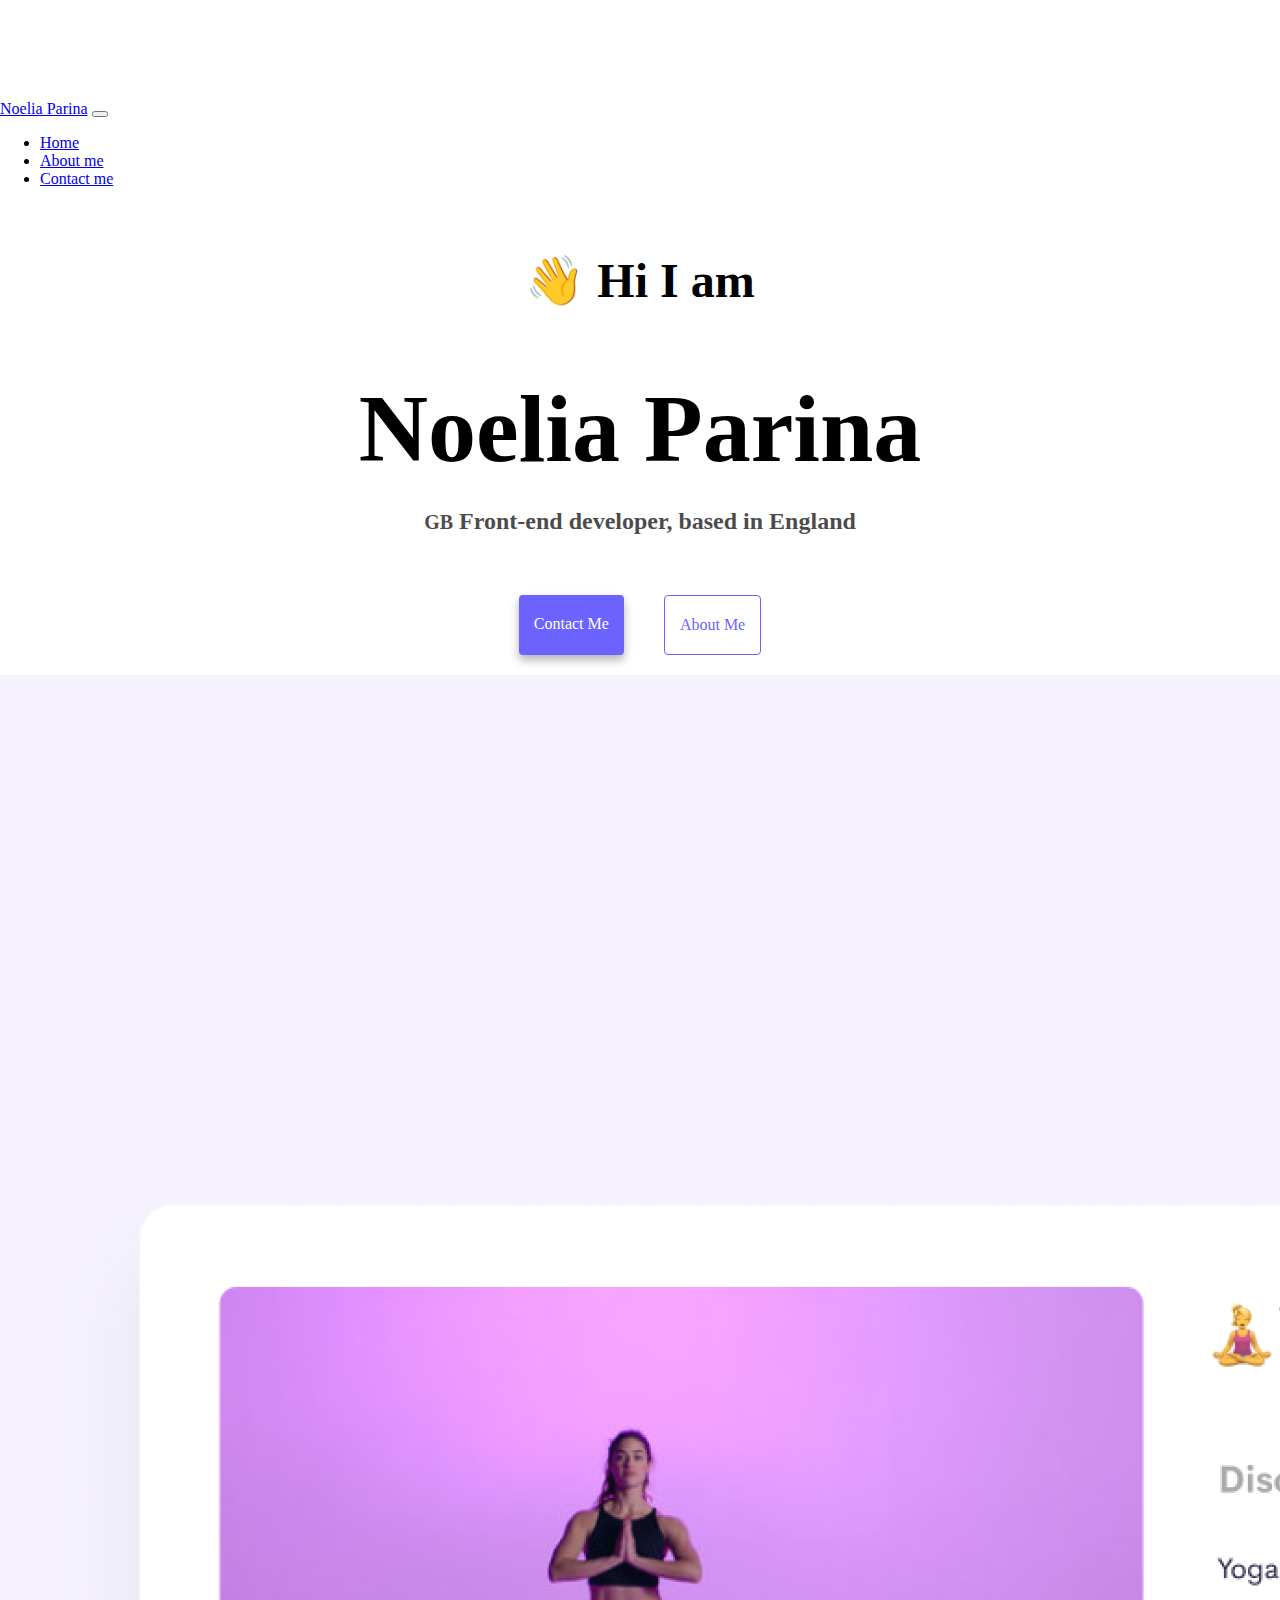
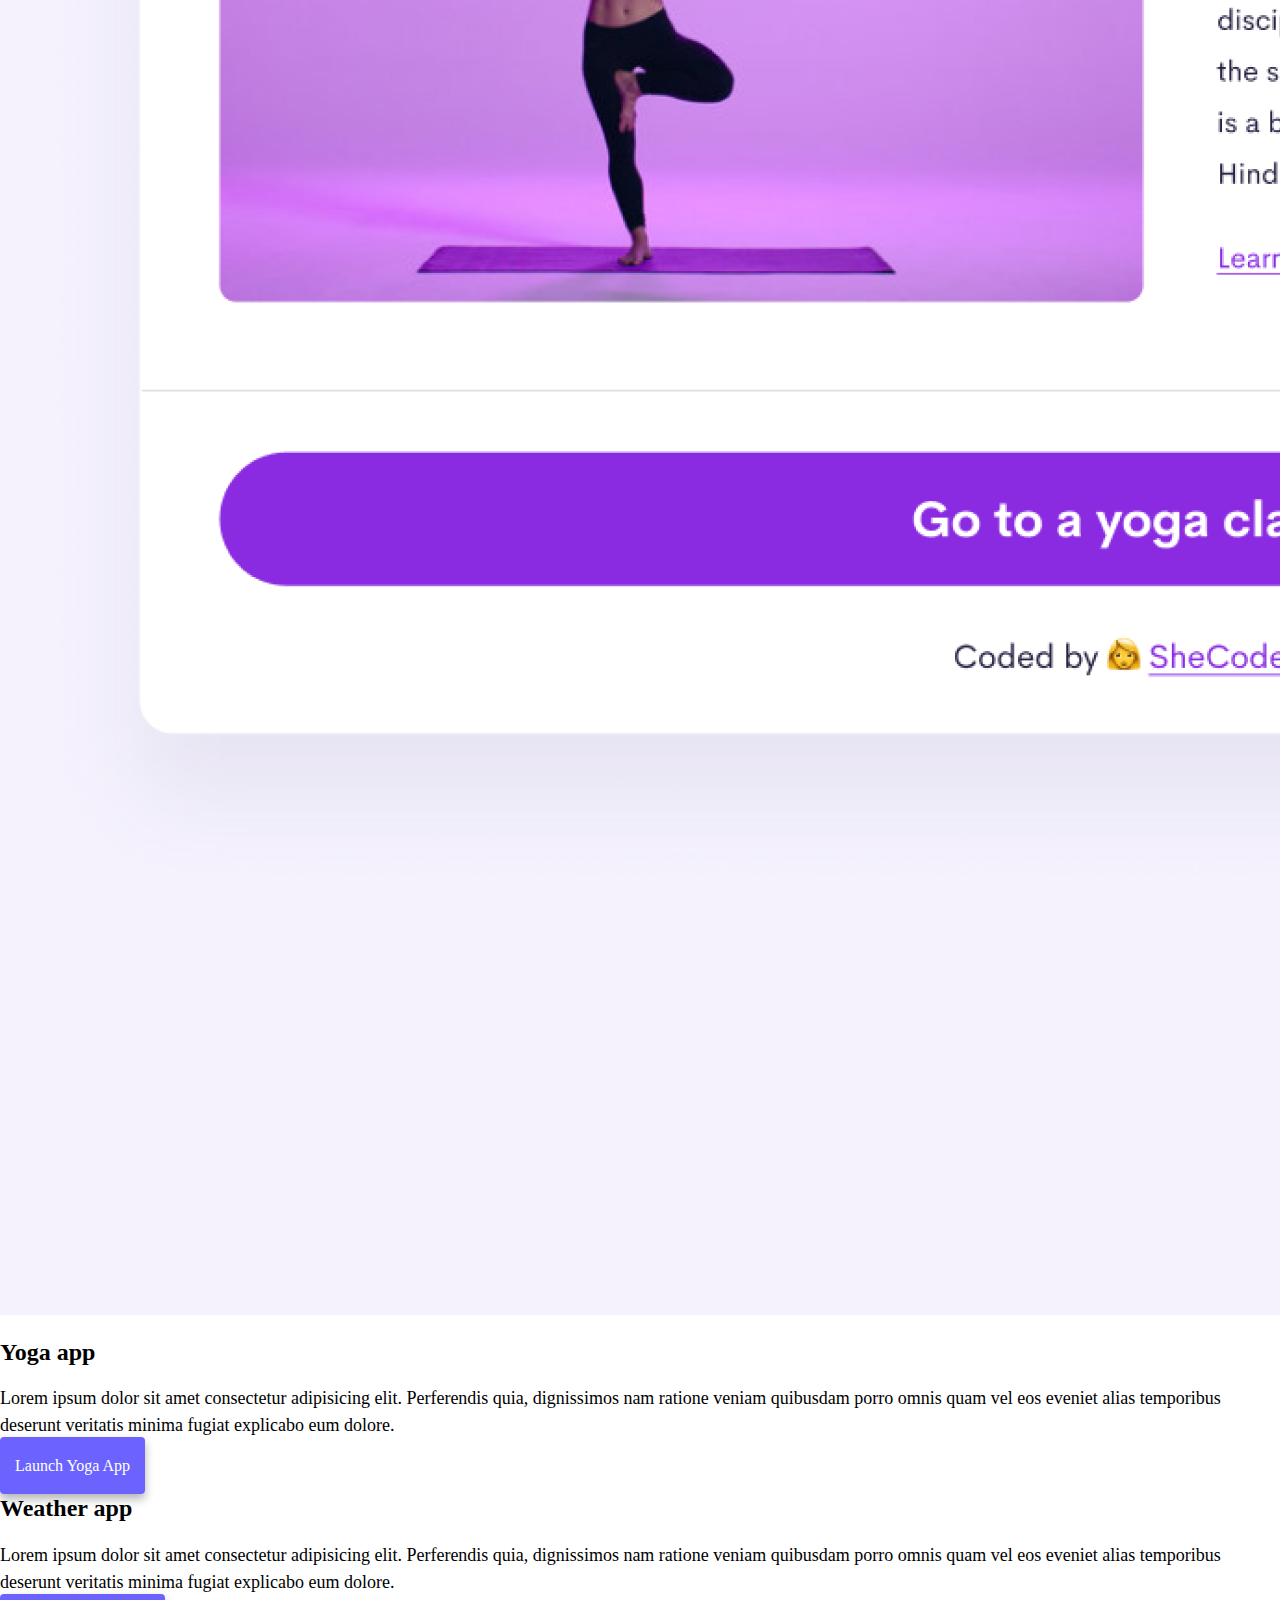
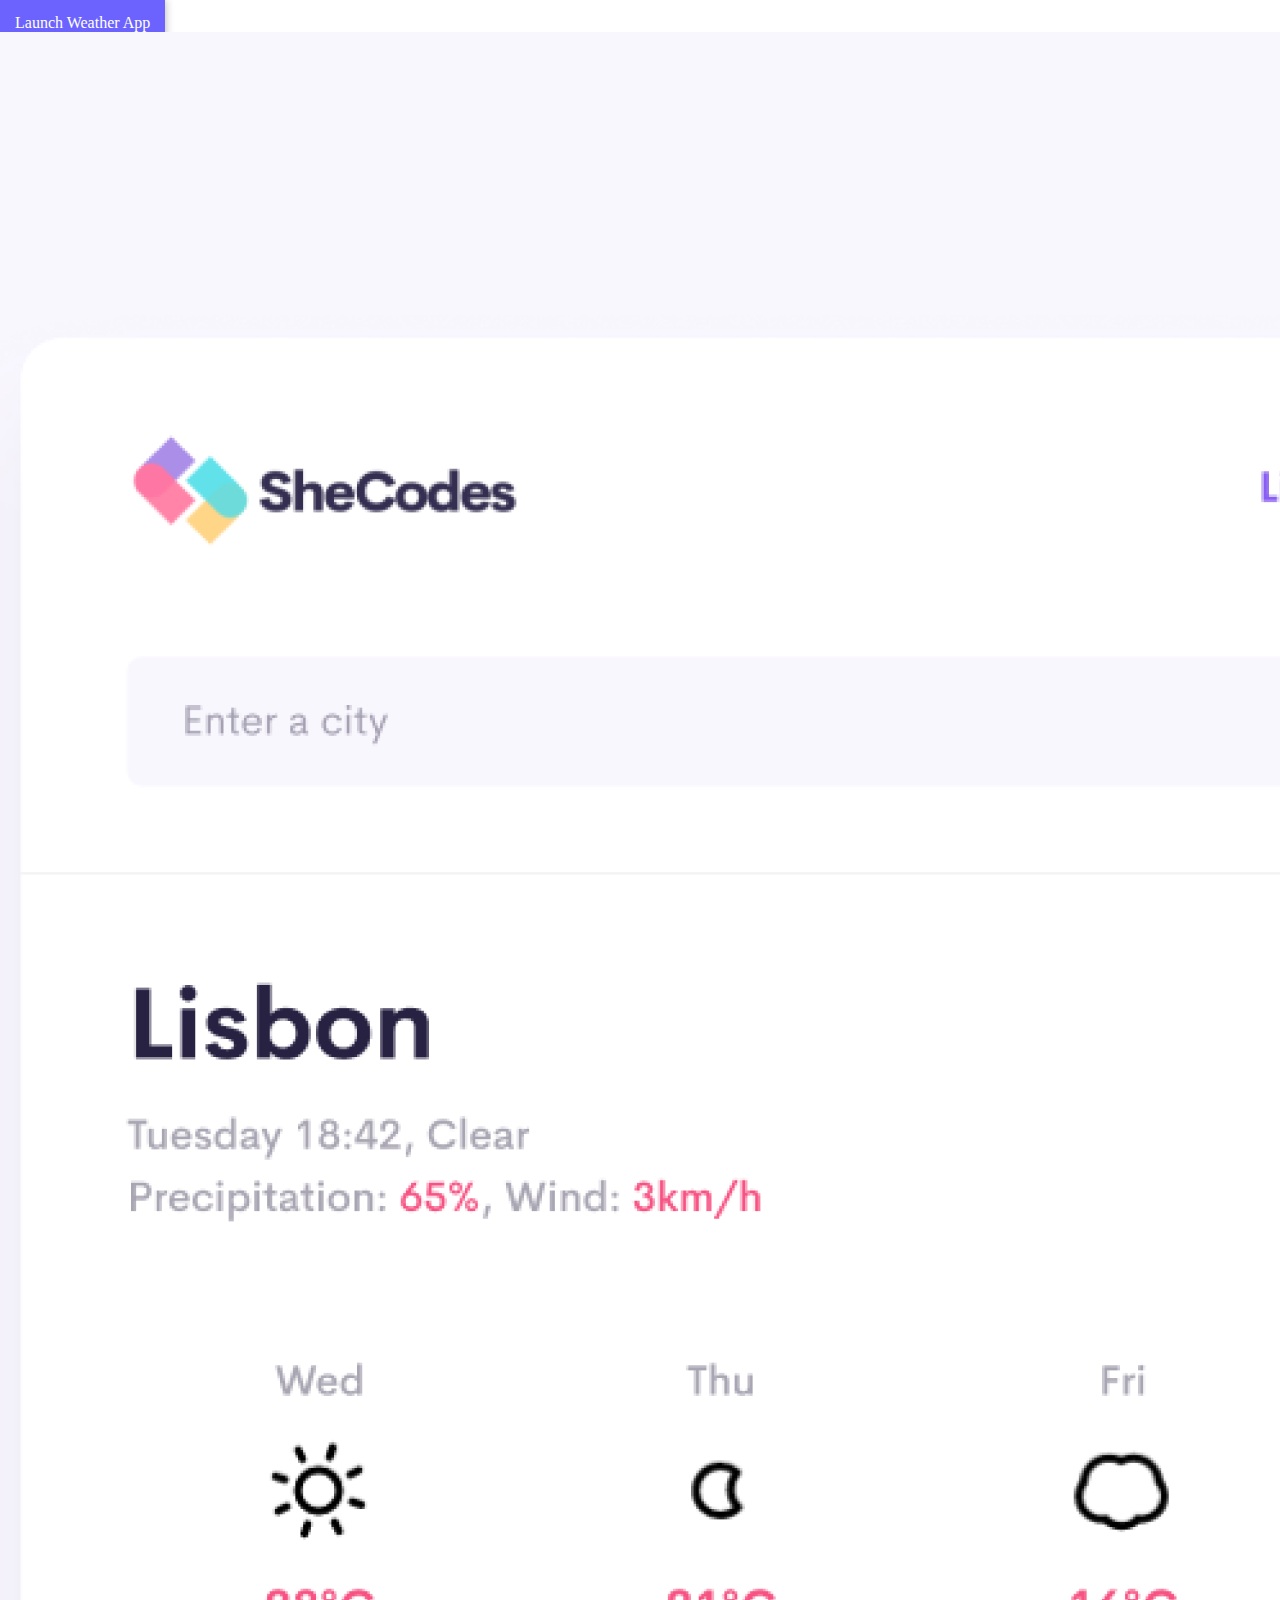
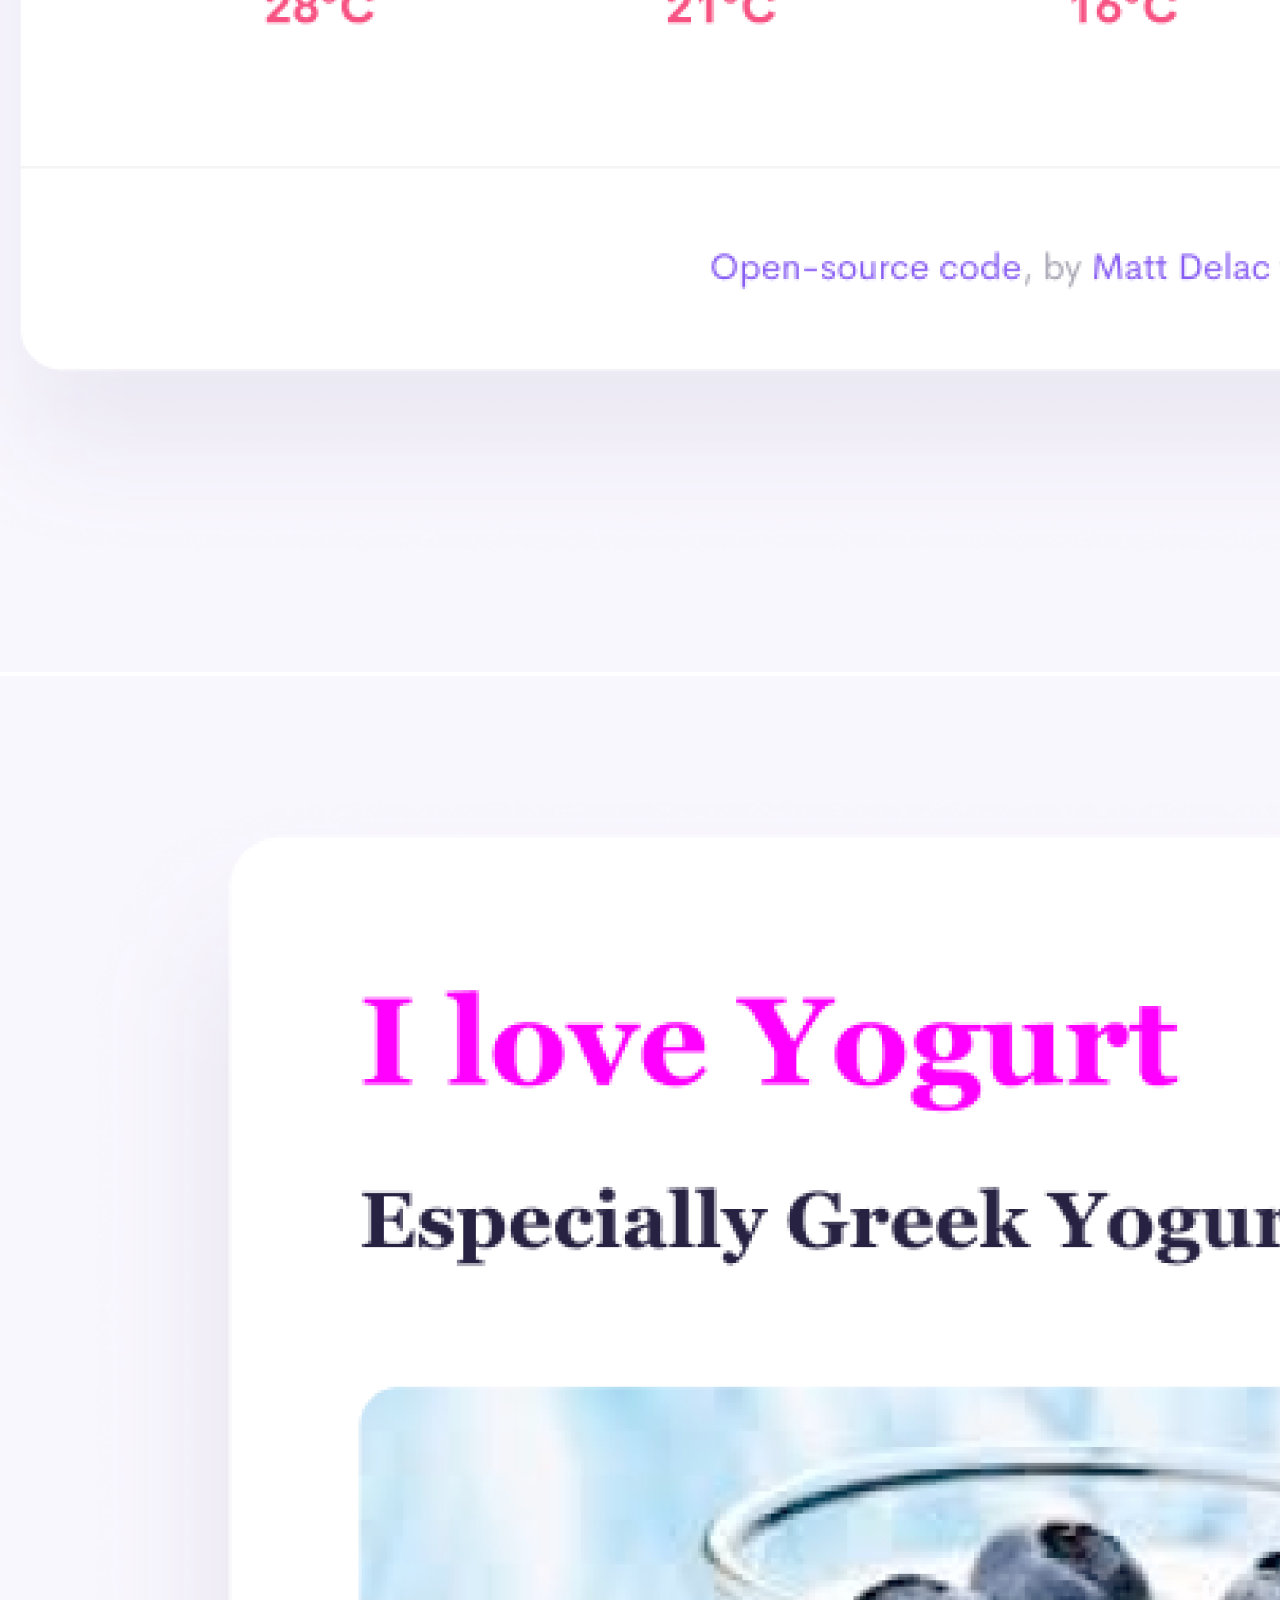
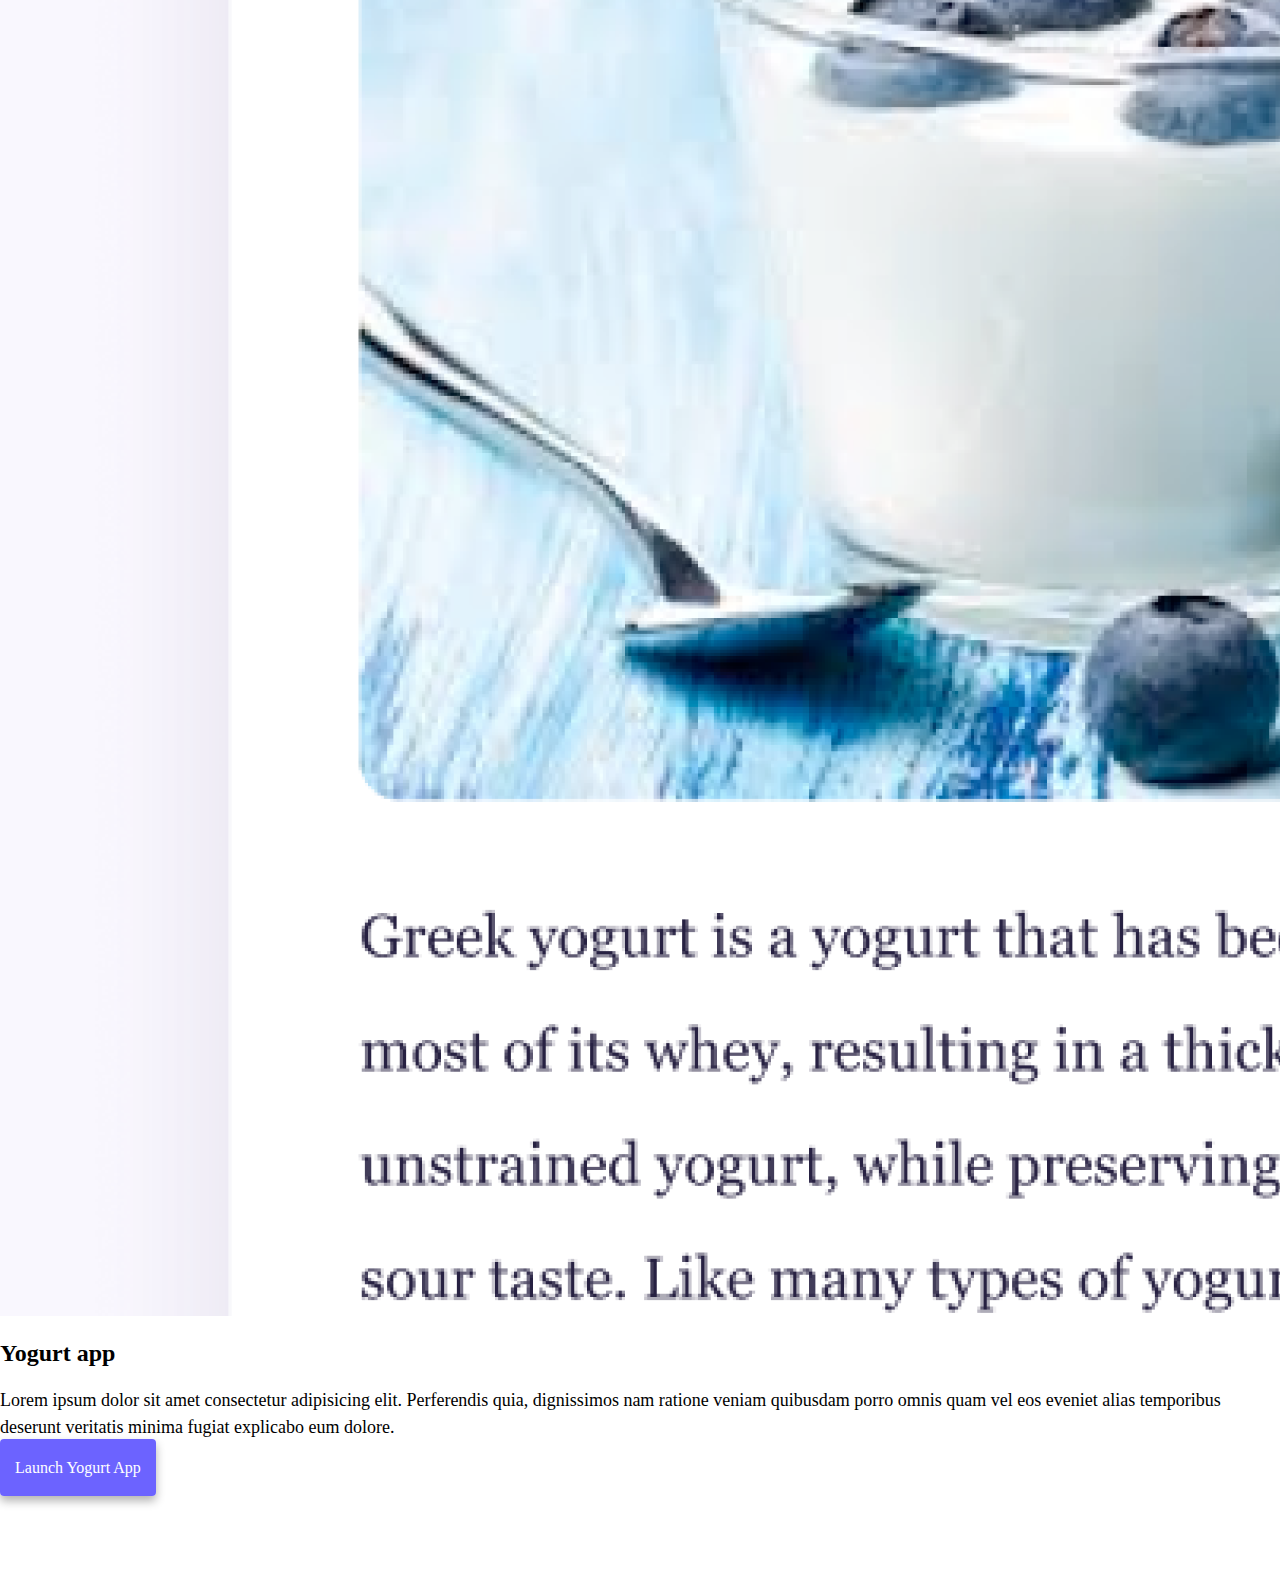
<file: index.html>
<!DOCTYPE html>
<html lang="en">

<head>
  <meta charset="UTF-8" />
  <meta http-equiv="X-UA-Compatible" content="IE=edge" />
  <meta name="viewport" content="width=device-width, initial-scale=1.0" />
  <title>
    Noelia Parina writes a page about herself and information about 3
    different apps - noeliaparina.io
  </title>
  <meta name="description"
    content="the yoga app provides examples of yoga positions that you can try during your meditation sessions, the yogurt app provides nutrional information about the different types of yogurts and finally the weather app provides information about the weather in detail it can accurately forecast the weather for the whole month." />
  <link href="https://cdn.jsdelivr.net/npm/bootstrap@5.3.0/dist/css/bootstrap.min.css" rel="stylesheet"
    integrity="sha384-9ndCyUaIbzAi2FUVXJi0CjmCapSmO7SnpJef0486qhLnuZ2cdeRhO02iuK6FUUVM" crossorigin="anonymous" />
  <link rel="stylesheet" href="style.css" />

  <script src="https://cdn.jsdelivr.net/npm/bootstrap@5.3.0/dist/js/bootstrap.bundle.min.js"
    integrity="sha384-geWF76RCwLtnZ8qwWowPQNguL3RmwHVBC9FhGdlKrxdiJJigb/j/68SIy3Te4Bkz"
    crossorigin="anonymous"></script>
</head>

<body>
  <nav class="navbar navbar-expand-lg bg-body-tertiary fixed-top">
    <div class="container-fluid">
      <a class="navbar-brand ms-5 navbar-name" href="index.html">Noelia Parina</a>
      <button class="navbar-toggler" type="button" data-bs-toggle="collapse" data-bs-target="#navbarNav"
        aria-controls="navbarNav" aria-expanded="false" aria-label="Toggle navigation">
        <span class="navbar-toggler-icon"></span>
      </button>
      <div class="collapse navbar-collapse" id="navbarNav">
        <ul class="navbar-nav">
          <li class="nav-item">
            <a class="nav-link active" aria-current="page" href="index.html">Home</a>
          </li>
          <li class="nav-item">
            <a class="nav-link" href="about.html">About me</a>
          </li>
          <li class="nav-item">
            <a class="nav-link" href="about.html#contact">Contact me</a>
          </li>
        </ul>
      </div>
    </div>
  </nav>
  <h4 class="mt-5">👋 Hi I am</h4>
  <h1>Noelia Parina</h1>
  <h3><small>GB</small> Front-end developer, based in England</h3>
  <div class="navigation-links">
    <a href="about.html#contact" class="contact-link" title="click here for contact details">Contact me</a>
    <a href="about.html" class="about-link" title="click here to find out more about me">About me</a>
  </div>

  <div class="container">
    <div class="row">
      <div class="col-md-6">
        <img src="images/yoga.png" class="img-fluid rounded d-none d-md-block" />
      </div>
      <div class="col-md-6">
        <h2>Yoga app</h2>
        <p class="mb-5">
          Lorem ipsum dolor sit amet consectetur adipisicing elit. Perferendis
          quia, dignissimos nam ratione veniam quibusdam porro omnis quam vel
          eos eveniet alias temporibus deserunt veritatis minima fugiat
          explicabo eum dolore.
        </p>

        <a href="index.html" class="button mt-5" title="click here to find out about the yoga app">Launch Yoga App</a>
      </div>
    </div>
    <div class="row">
      <div class="col-md-6">
        <h2>Weather app</h2>
        <p class="mb-5">
          Lorem ipsum dolor sit amet consectetur adipisicing elit. Perferendis
          quia, dignissimos nam ratione veniam quibusdam porro omnis quam vel
          eos eveniet alias temporibus deserunt veritatis minima fugiat
          explicabo eum dolore.
        </p>
        <a href="index.html" class="button mt-5" title="click here to find out about the weather app">Launch Weather
          App</a>
      </div>
      <div class="col-md-6">
        <img src="images/weather.png" class="img-fluid rounded d-none d-md-block" />
      </div>
    </div>
    <div class="row">
      <div class="col-md-6">
        <img src="images/yogurt.png" class="img-fluid rounded d-none d-md-block" />
      </div>
      <div class="col-md-6 yogurt">
        <h2>Yogurt app</h2>
        <p class="mb-5">
          Lorem ipsum dolor sit amet consectetur adipisicing elit. Perferendis
          quia, dignissimos nam ratione veniam quibusdam porro omnis quam vel
          eos eveniet alias temporibus deserunt veritatis minima fugiat
          explicabo eum dolore.
        </p>
        <a href="index.html" class="button mt-5" title="click here to find out about the yogurt app">Launch Yogurt
          App</a>
      </div>
    </div>
  </div>
</body>

</html>
</file>
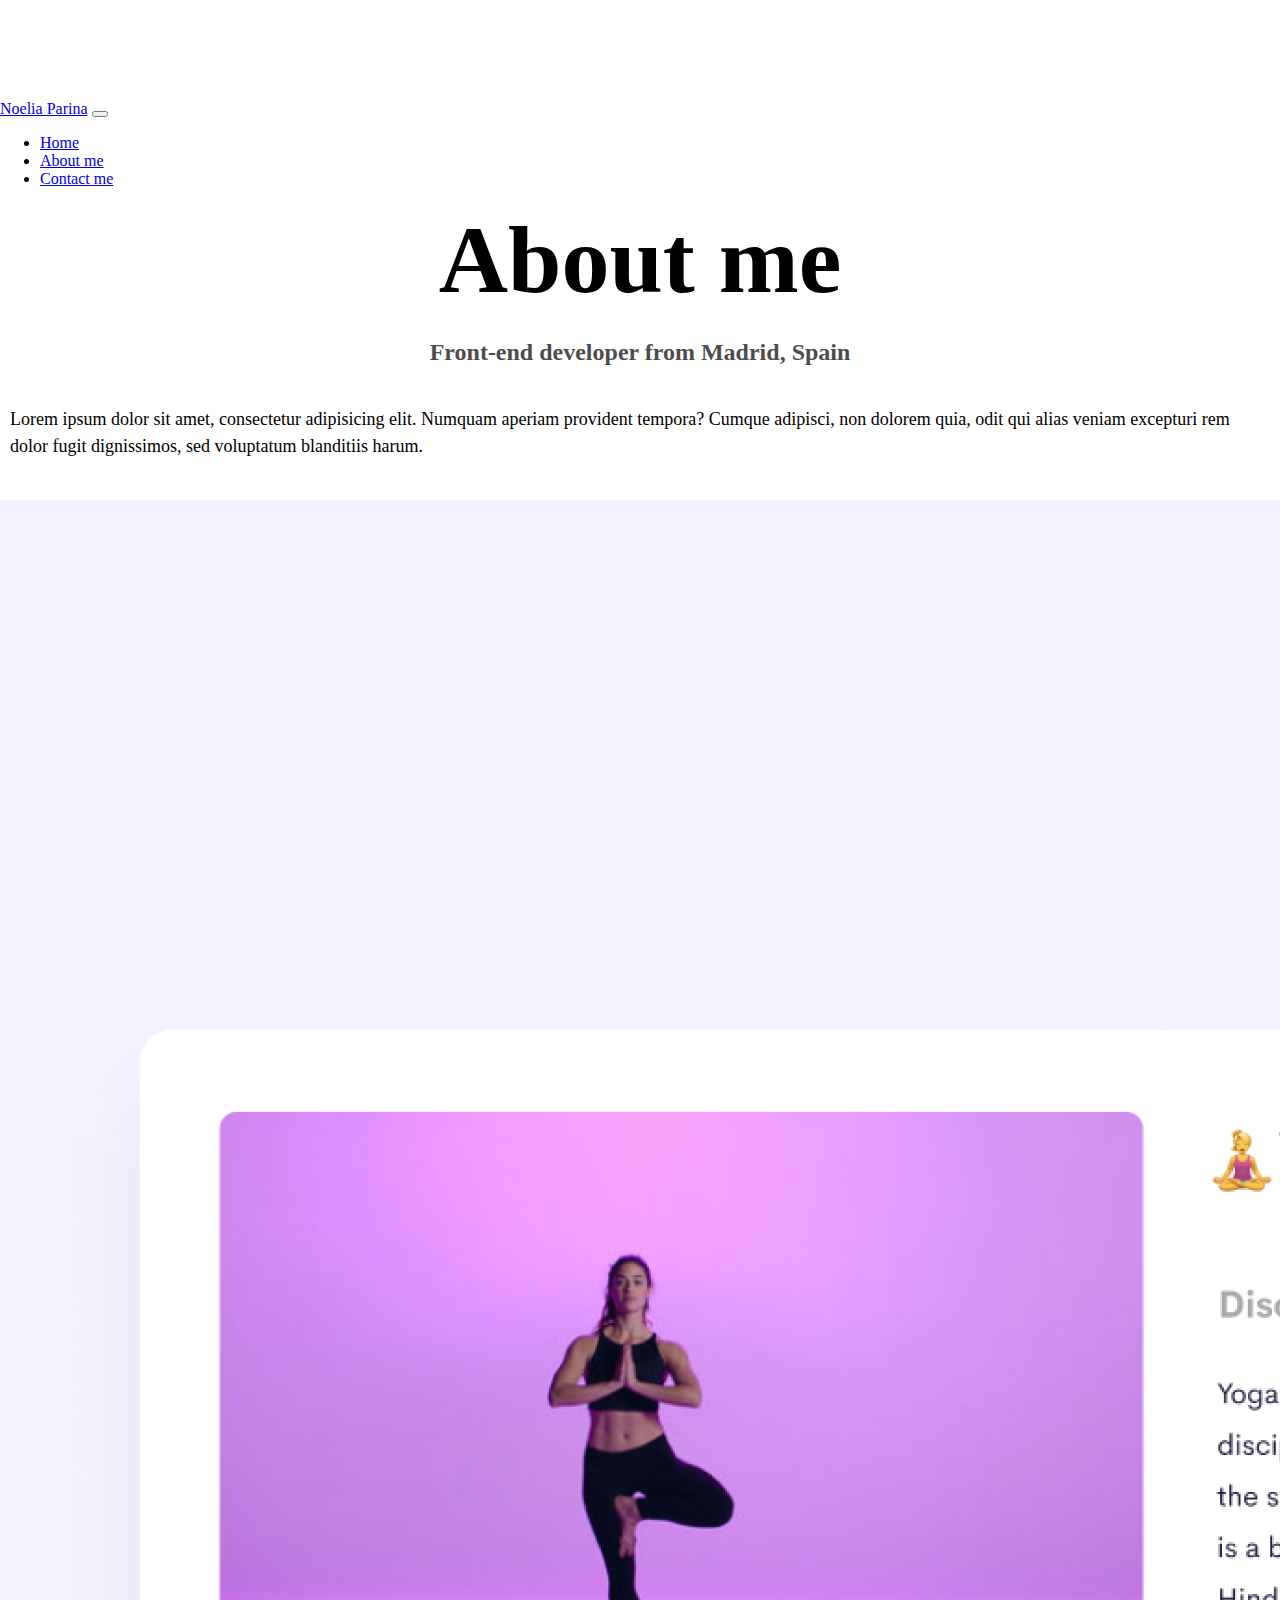
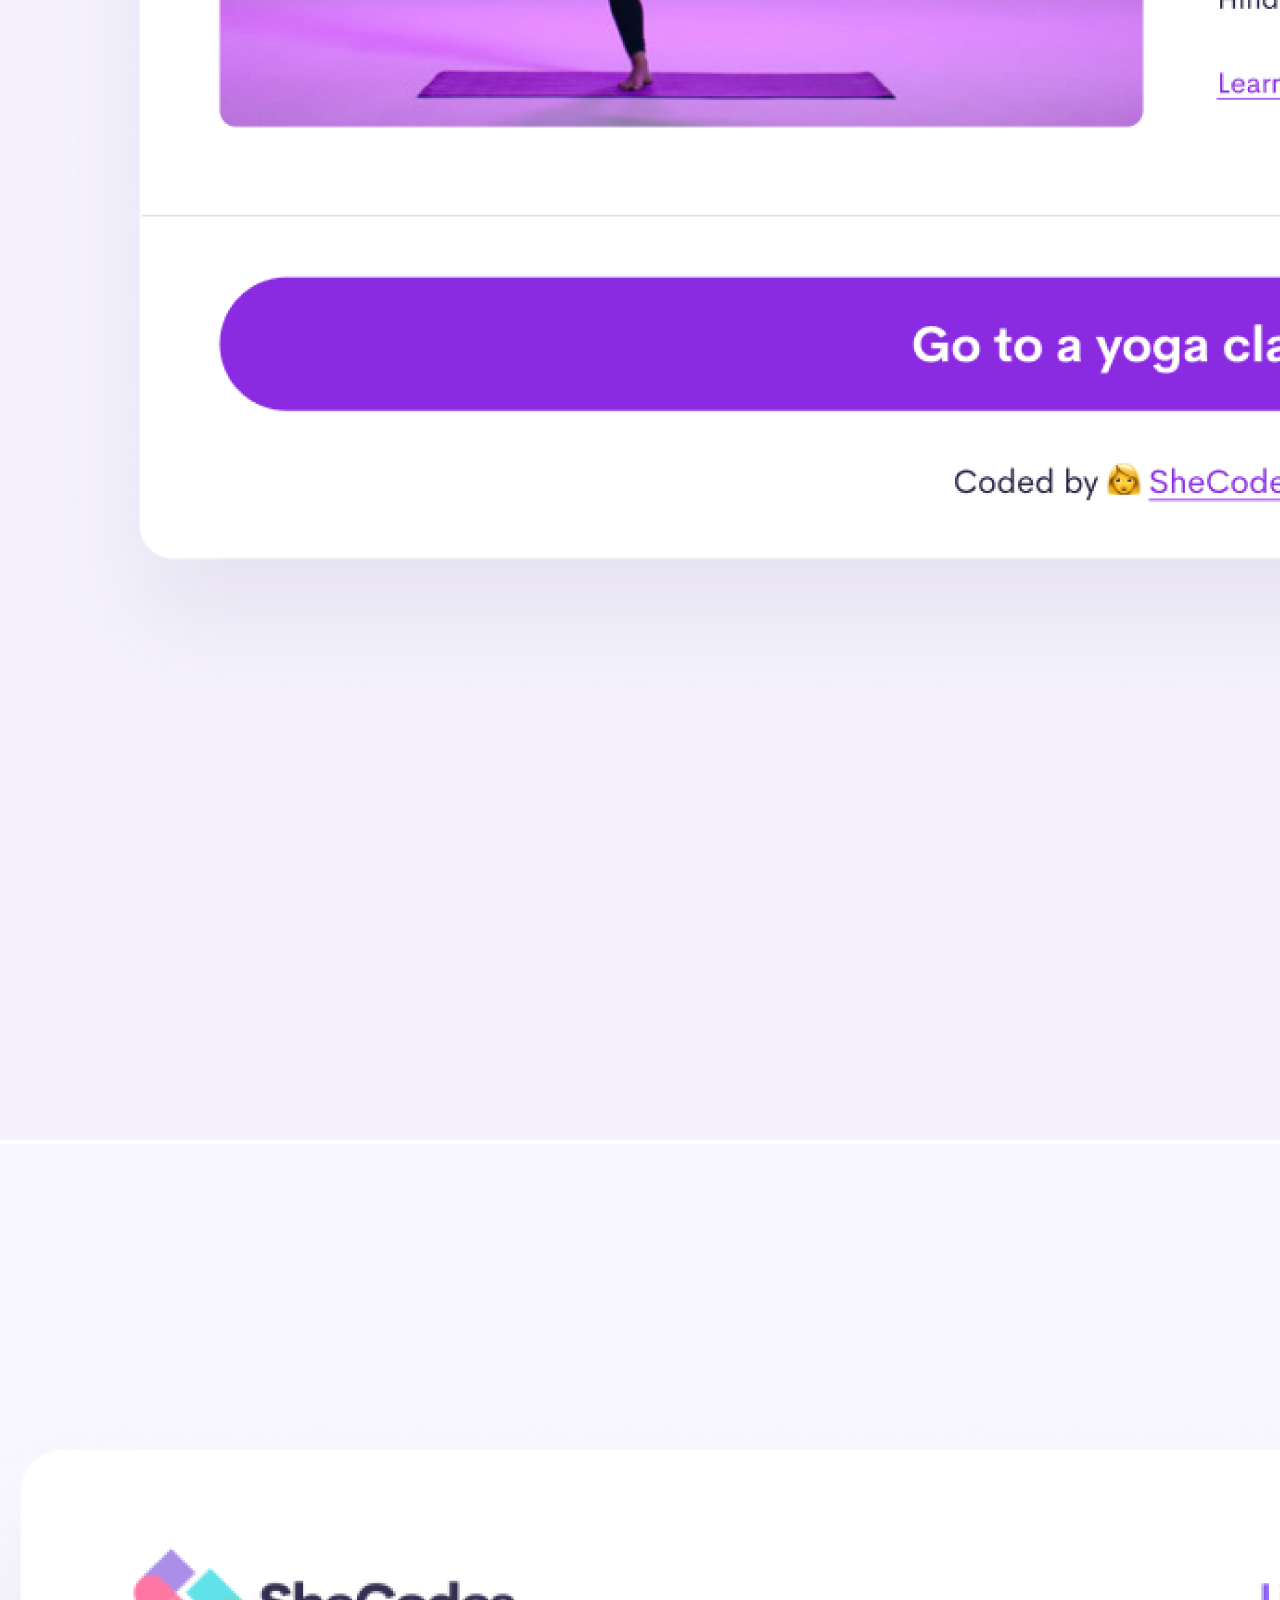
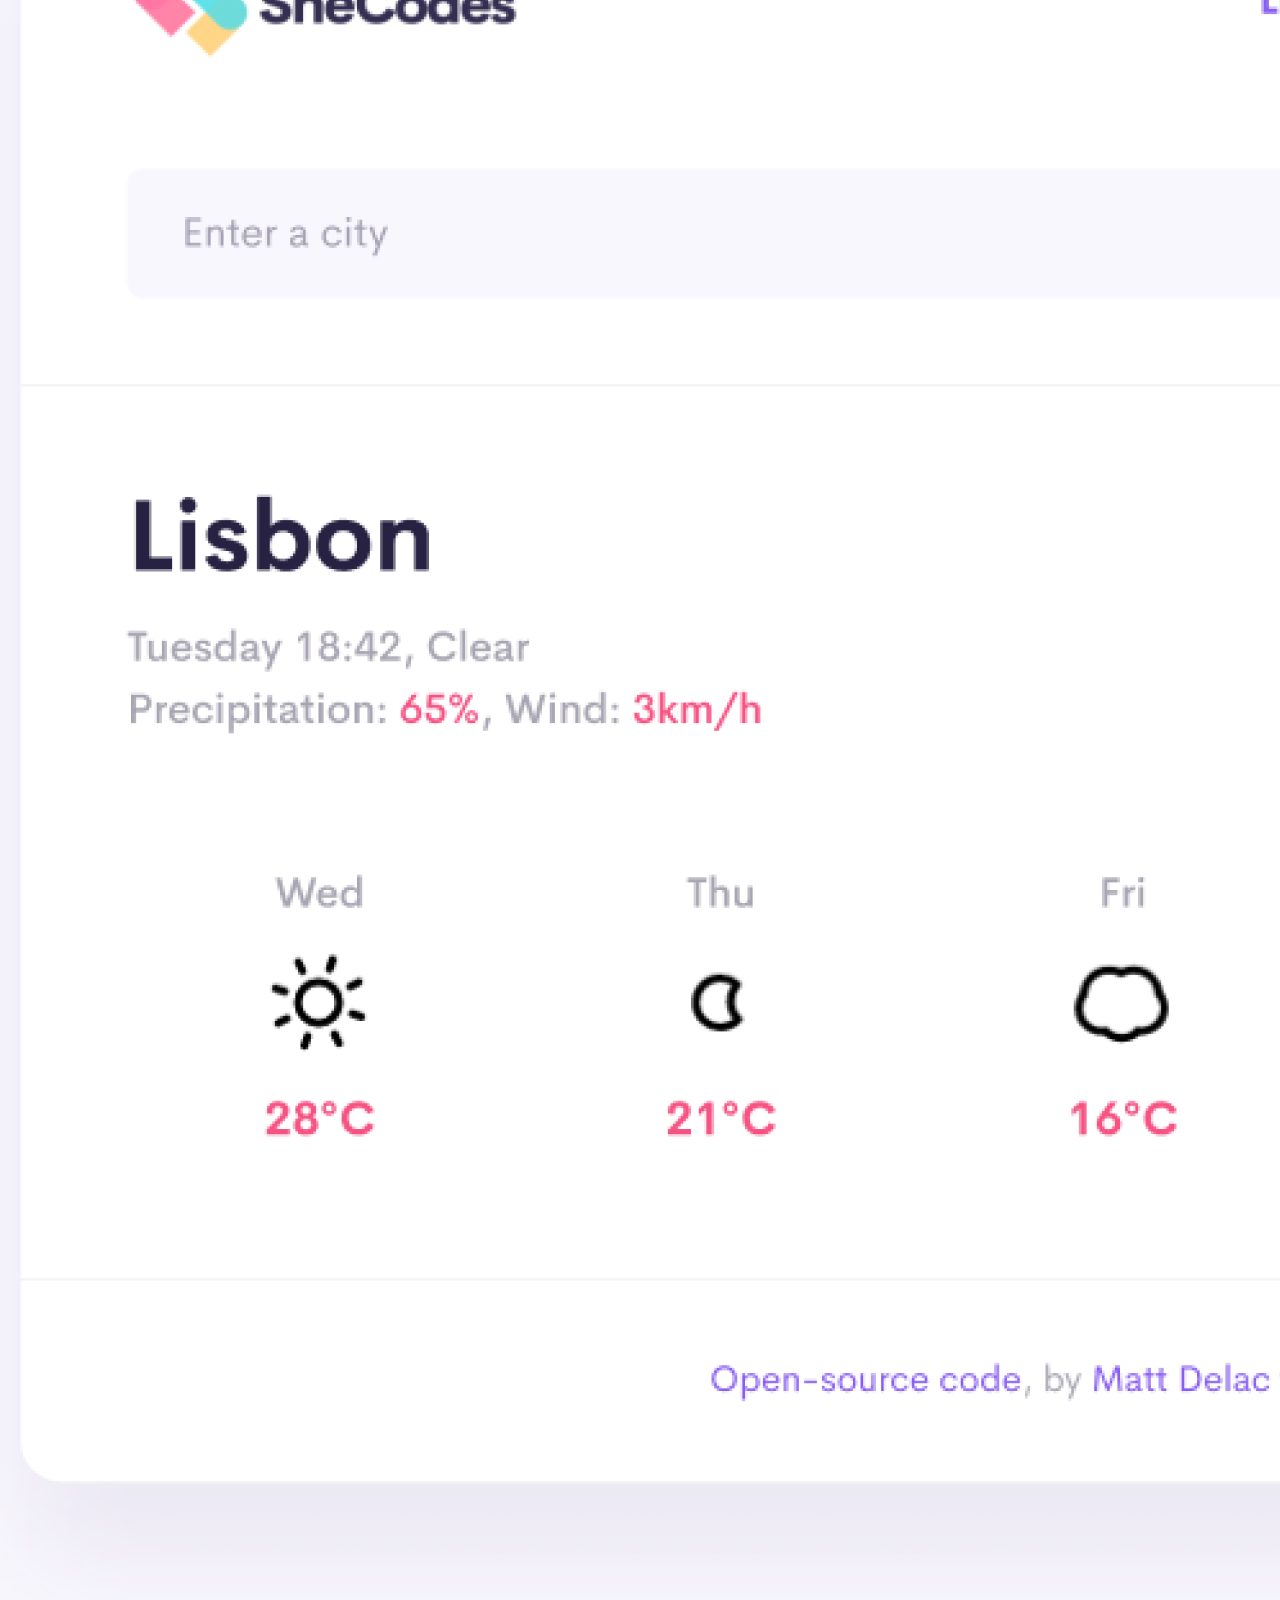
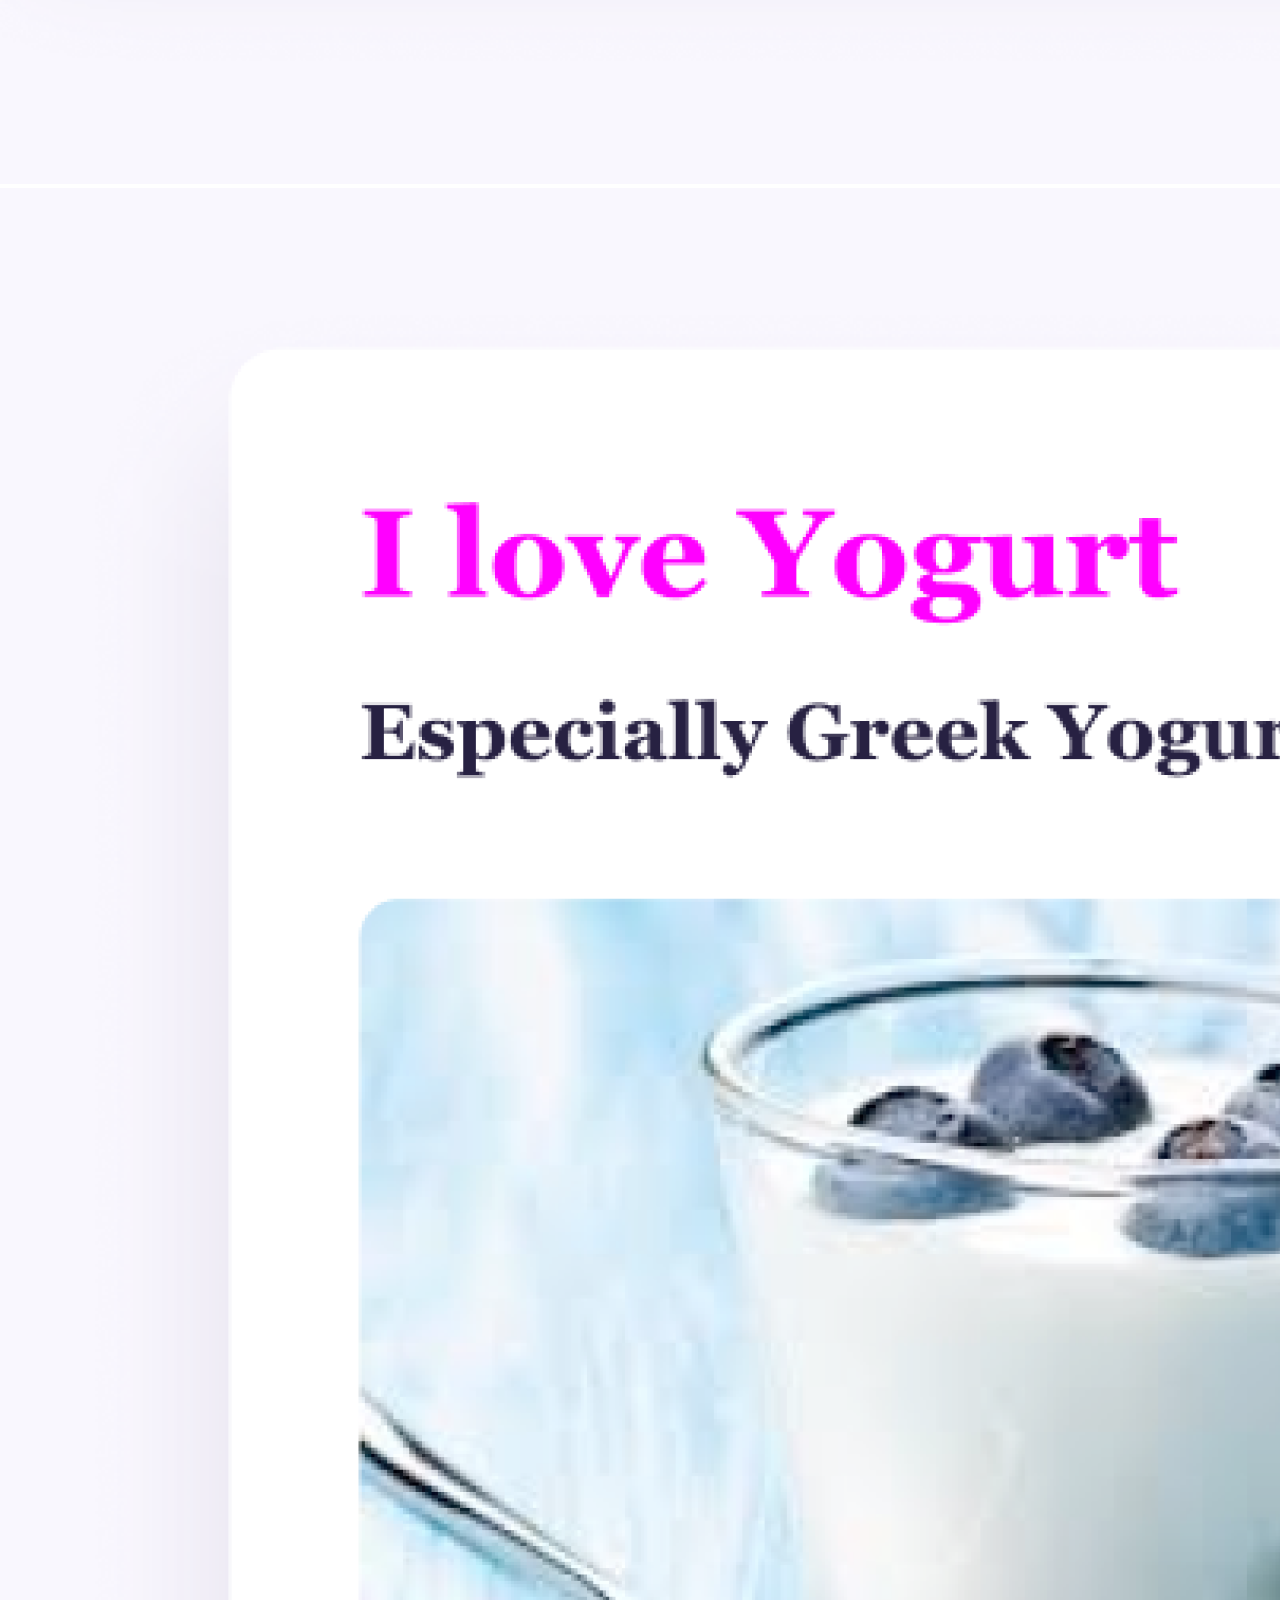
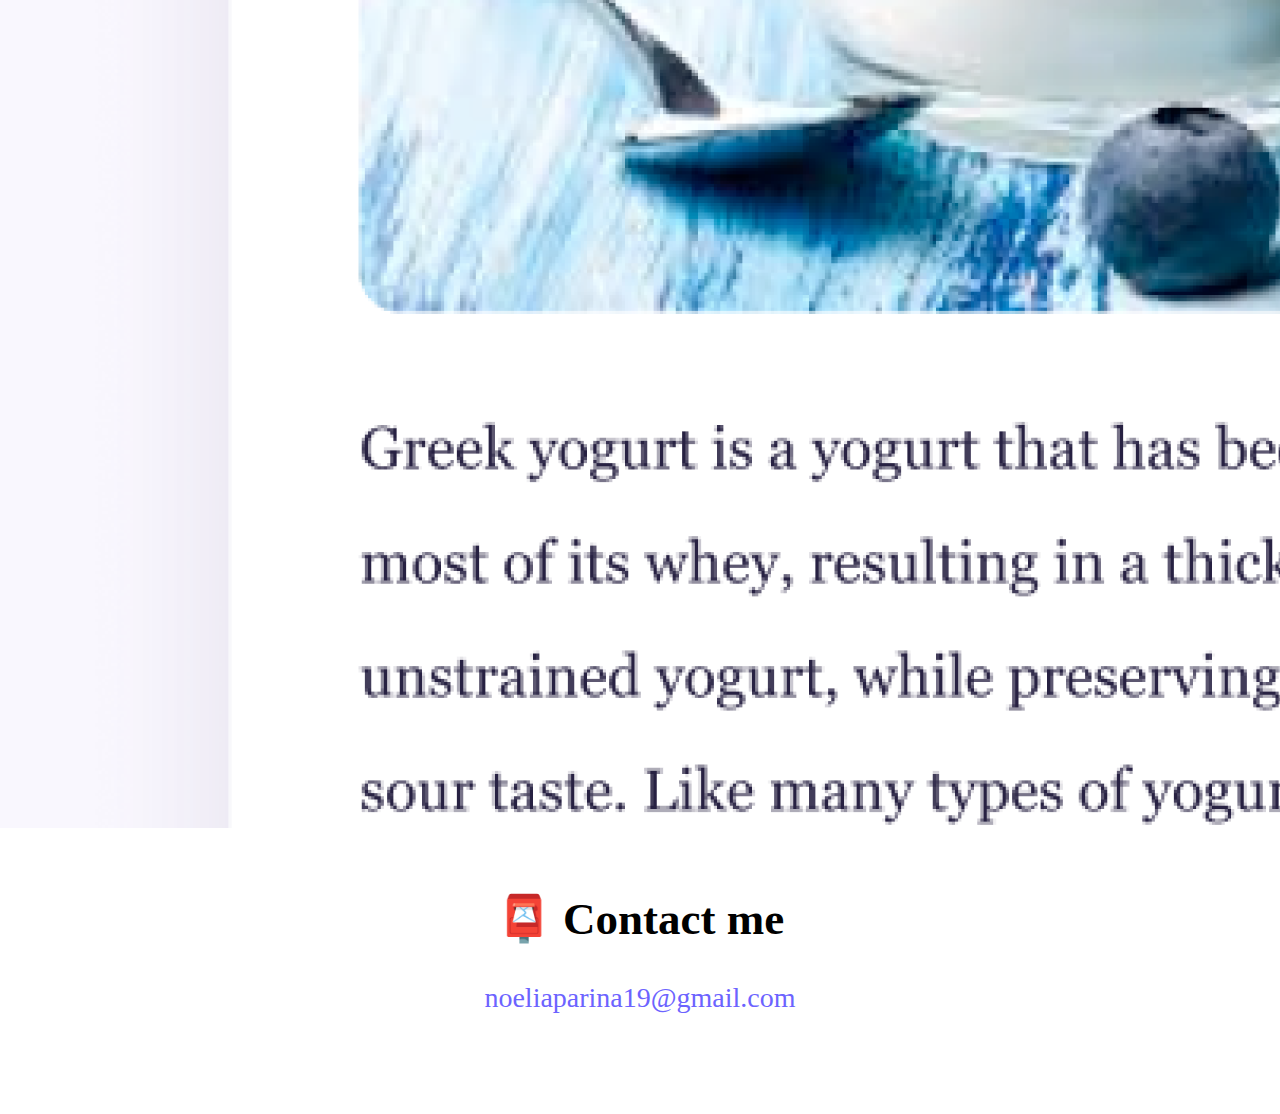
<file: about.html>
<!DOCTYPE html>
<html lang="en">
  <head>
    <meta charset="UTF-8" />
    <meta http-equiv="X-UA-Compatible" content="IE=edge" />
    <meta name="viewport" content="width=device-width, initial-scale=1.0" />
    <link
      href="https://cdn.jsdelivr.net/npm/bootstrap@5.3.0/dist/css/bootstrap.min.css"
      rel="stylesheet"
      integrity="sha384-9ndCyUaIbzAi2FUVXJi0CjmCapSmO7SnpJef0486qhLnuZ2cdeRhO02iuK6FUUVM"
      crossorigin="anonymous"
    />
    <link rel="stylesheet" href="style.css" />

    <script
      src="https://cdn.jsdelivr.net/npm/bootstrap@5.3.0/dist/js/bootstrap.bundle.min.js"
      integrity="sha384-geWF76RCwLtnZ8qwWowPQNguL3RmwHVBC9FhGdlKrxdiJJigb/j/68SIy3Te4Bkz"
      crossorigin="anonymous"
    ></script>
    <title>Information about me plus contact details - noeliaparina.io</title>
    <meta
      name="description"
      content="There are 3 different pictures depicting the yogurt, the weather and the yoga apps and there is also more information on how to contact Noelia Parina"
    />
  </head>
  <body>
    <nav class="navbar navbar-expand-lg bg-body-tertiary fixed-top">
      <div class="container-fluid">
        <a class="navbar-brand ms-5 navbar-name" href="index.html"
          >Noelia Parina</a
        >
        <button
          class="navbar-toggler"
          type="button"
          data-bs-toggle="collapse"
          data-bs-target="#navbarNav"
          aria-controls="navbarNav"
          aria-expanded="false"
          aria-label="Toggle navigation"
        >
          <span class="navbar-toggler-icon"></span>
        </button>
        <div class="collapse navbar-collapse" id="navbarNav">
          <ul class="navbar-nav">
            <li class="nav-item">
              <a class="nav-link active" aria-current="page" href="index.html"
                >Home</a
              >
            </li>
            <li class="nav-item">
              <a
                class="nav-link"
                href="about.html"
                title="click here to find out more about me"
                >About me</a
              >
            </li>
            <li class="nav-item">
              <a
                class="nav-link"
                href="about.html#contact"
                title="click here to find out how to contact me"
                >Contact me</a
              >
            </li>
          </ul>
        </div>
      </div>
    </nav>
    <h1 class="mt-5">About me</h1>
    <h3>Front-end developer from Madrid, Spain</h3>
    <div class="about-paragraphs text-center">
      <p>
        Lorem ipsum dolor sit amet, consectetur adipisicing elit. Numquam
        aperiam provident tempora? Cumque adipisci, non dolorem quia, odit qui
        alias veniam excepturi rem dolor fugit dignissimos, sed voluptatum
        blanditiis harum.
      </p>
    </div>

    <div class="container">
      <div class="row">
        <div class="col-md-4">
          <img
            src="images/yoga.png"
            class="img-fluid rounded"
            alt="yoga pose pic"
          />
        </div>
        <div class="col-md-4">
          <img
            src="images/weather.png"
            class="img-fluid rounded"
            alt="weather app pic"
          />
        </div>
        <div class="col-md-4">
          <img
            src="images/yogurt.png"
            class="img-fluid rounded"
            alt="yogurt with blueberries pic"
          />
        </div>
      </div>
    </div>
    <div id="contact">
      <h2 class="contact-font-size">📮 Contact me</h2>
      <a
        href="mailto:noeliaparina19@gmail.com"
        class="email-link"
        title="click here to send me an email"
      >
        noeliaparina19@gmail.com
      </a>
    </div>
  </body>
</html>
</file>
<file: style.css>
:root {
  --primary-color: #6c63ff;
  --secondary-color: #f5f2fe;
  --box-shadow: 0 5px 10px rgba(0, 0, 0, 0.3);
}

body {
  margin: 100px 0 !important;
}

h1,
h3,
h4 {
  text-align: center;
}

h1 {
  font-size: 96px;
  margin: 0;
}

h4 {
  font-size: 48px;
}

h3 {
  font-size: 24px;
  opacity: 0.7;
}

p {
  border-radius: 4px;
  font-size: 18px;
  line-height: 1.5;
  text-align: left;
}

.navigation-links {
  display: flex;
  margin-top: 40px;
  justify-content: center;
}

.navigation-links a {
  margin: 20px;
  border-radius: 4px;
  padding: 20px 15px;
  text-decoration: none;
  text-transform: capitalize;
}

.contact-link {
  background: var(--primary-color);
  box-shadow: var(--box-shadow);
  color: white;
}
.contact-link:hover {
  color: blue;
}

.about-link {
  color: var(--primary-color);
  border: 1px solid var(--primary-color);
}
.about-link:hover {
  color: blue;
}

.homepage-link {
  color: var(--primary-color);
  text-align: center;
  display: block;
}

.about-paragraphs {
  display: flex;
  margin: 30px 0;
}

.about-paragraphs p {
  margin: 10px;
}

.email-link {
  display: flex;
  justify-content: center;
  color: var(--primary-color);
  font-size: 28px;
  text-decoration: none;
}

.email-link:hover {
  text-decoration: underline;
}

.width {
  width: 600px;
}

.button {
  border-radius: 4px;
  padding: 20px 15px;
  text-decoration: none;
  text-transform: capitalize;
  background: var(--primary-color);
  box-shadow: var(--box-shadow);
  color: white;
}

.button:hover {
  color: blue;
}
#contact {
  text-align: center;
  margin-top: 60px;
}
.contact-font-size {
  font-size: 45px !important;
}

@media (max-width: 800px) {
  .button {
    display: block;
    text-align: center;
  }
  h2 {
    margin-top: 3rem;
    text-align: center;
    font-size: 32px;
  }
  h1 {
    font-size: 48px;
    margin: 10px 0;
  }
  h4 {
    font-size: 30px;
  }
  .navbar-name {
    margin: 0 !important;
  }
}
</file>
